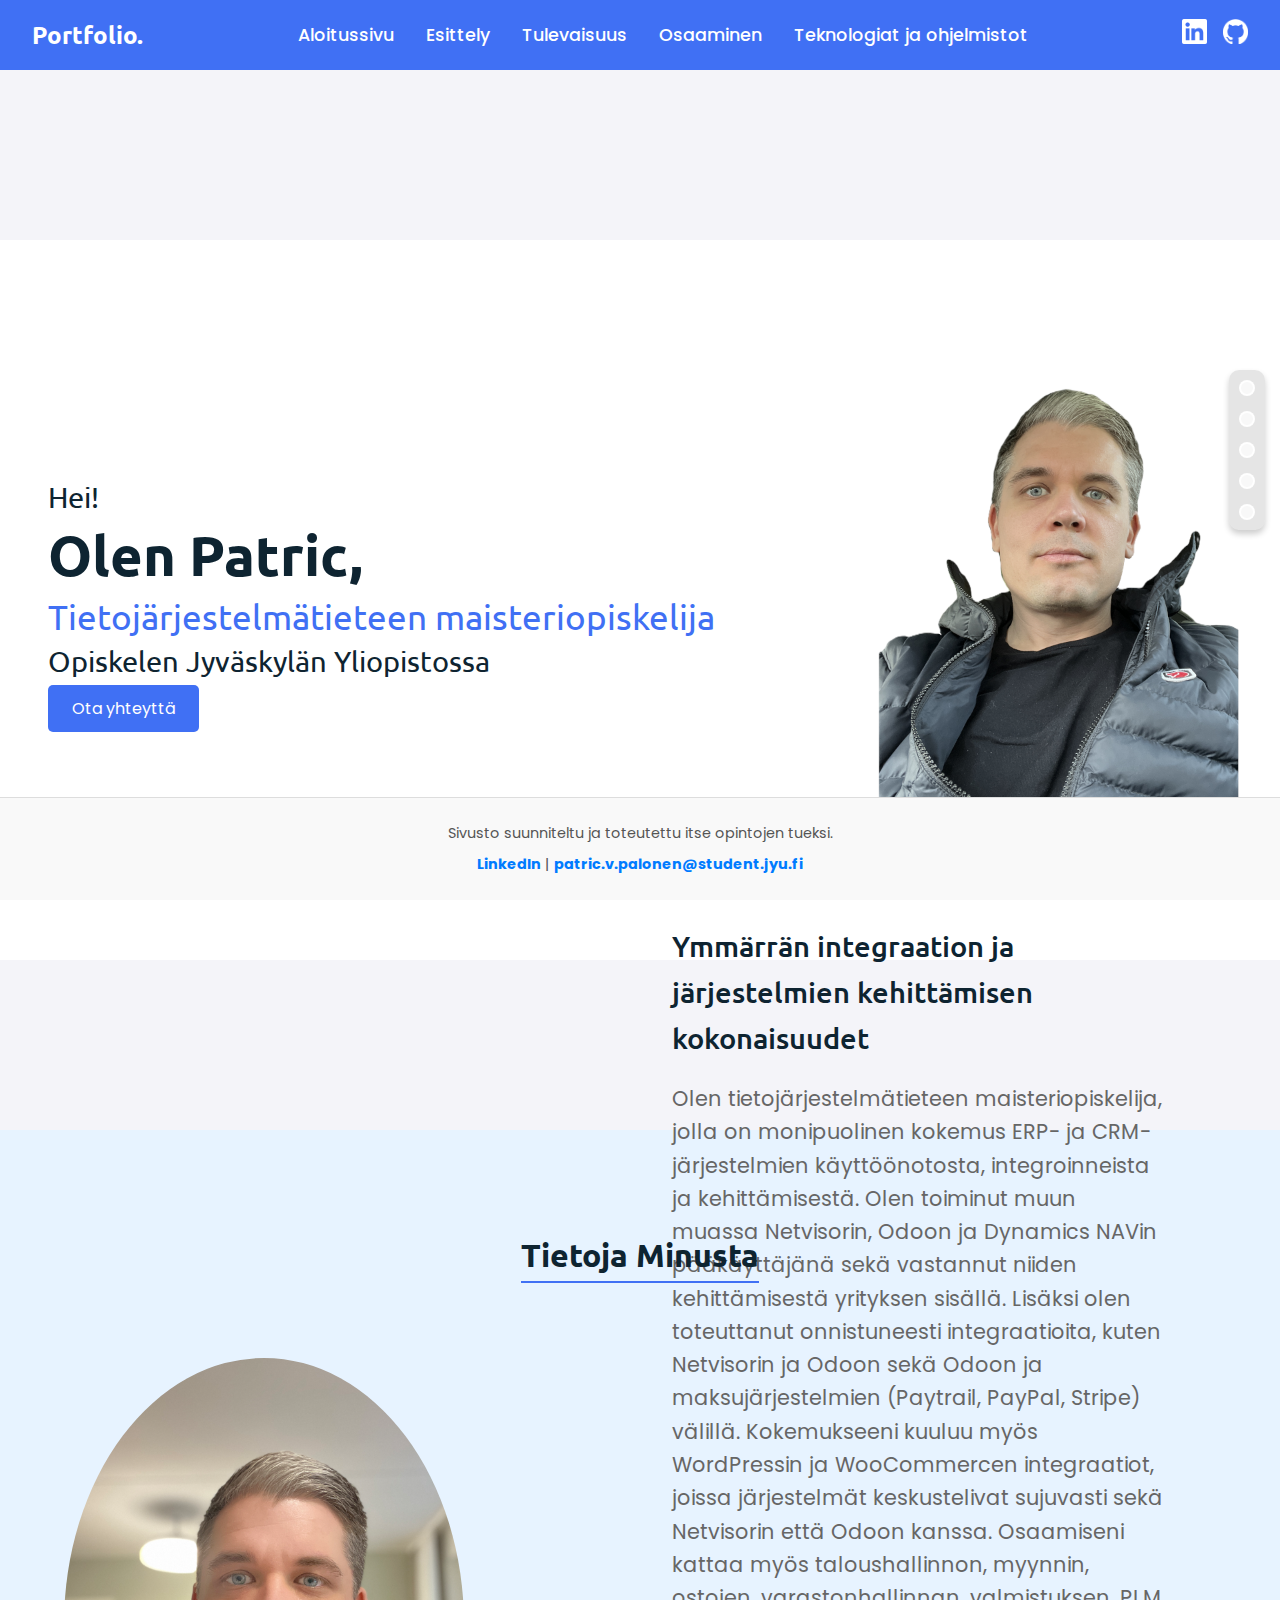
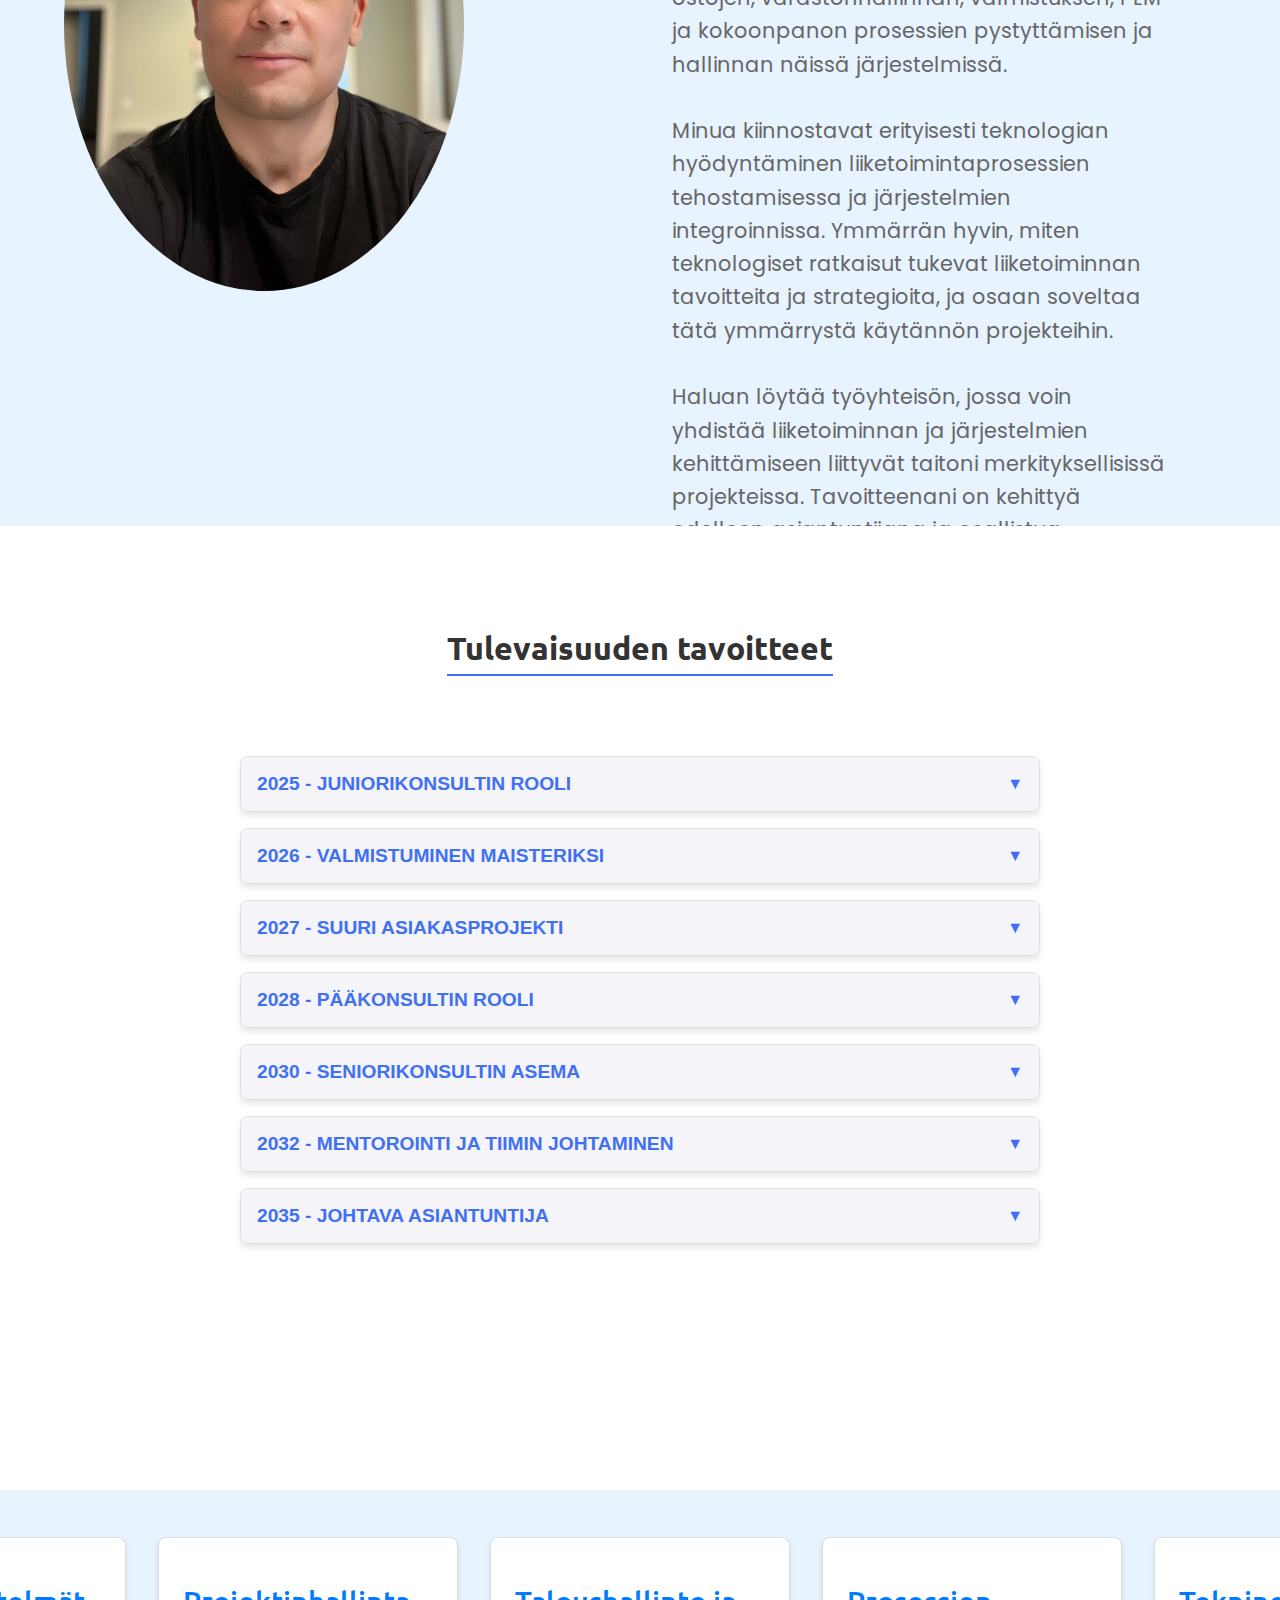
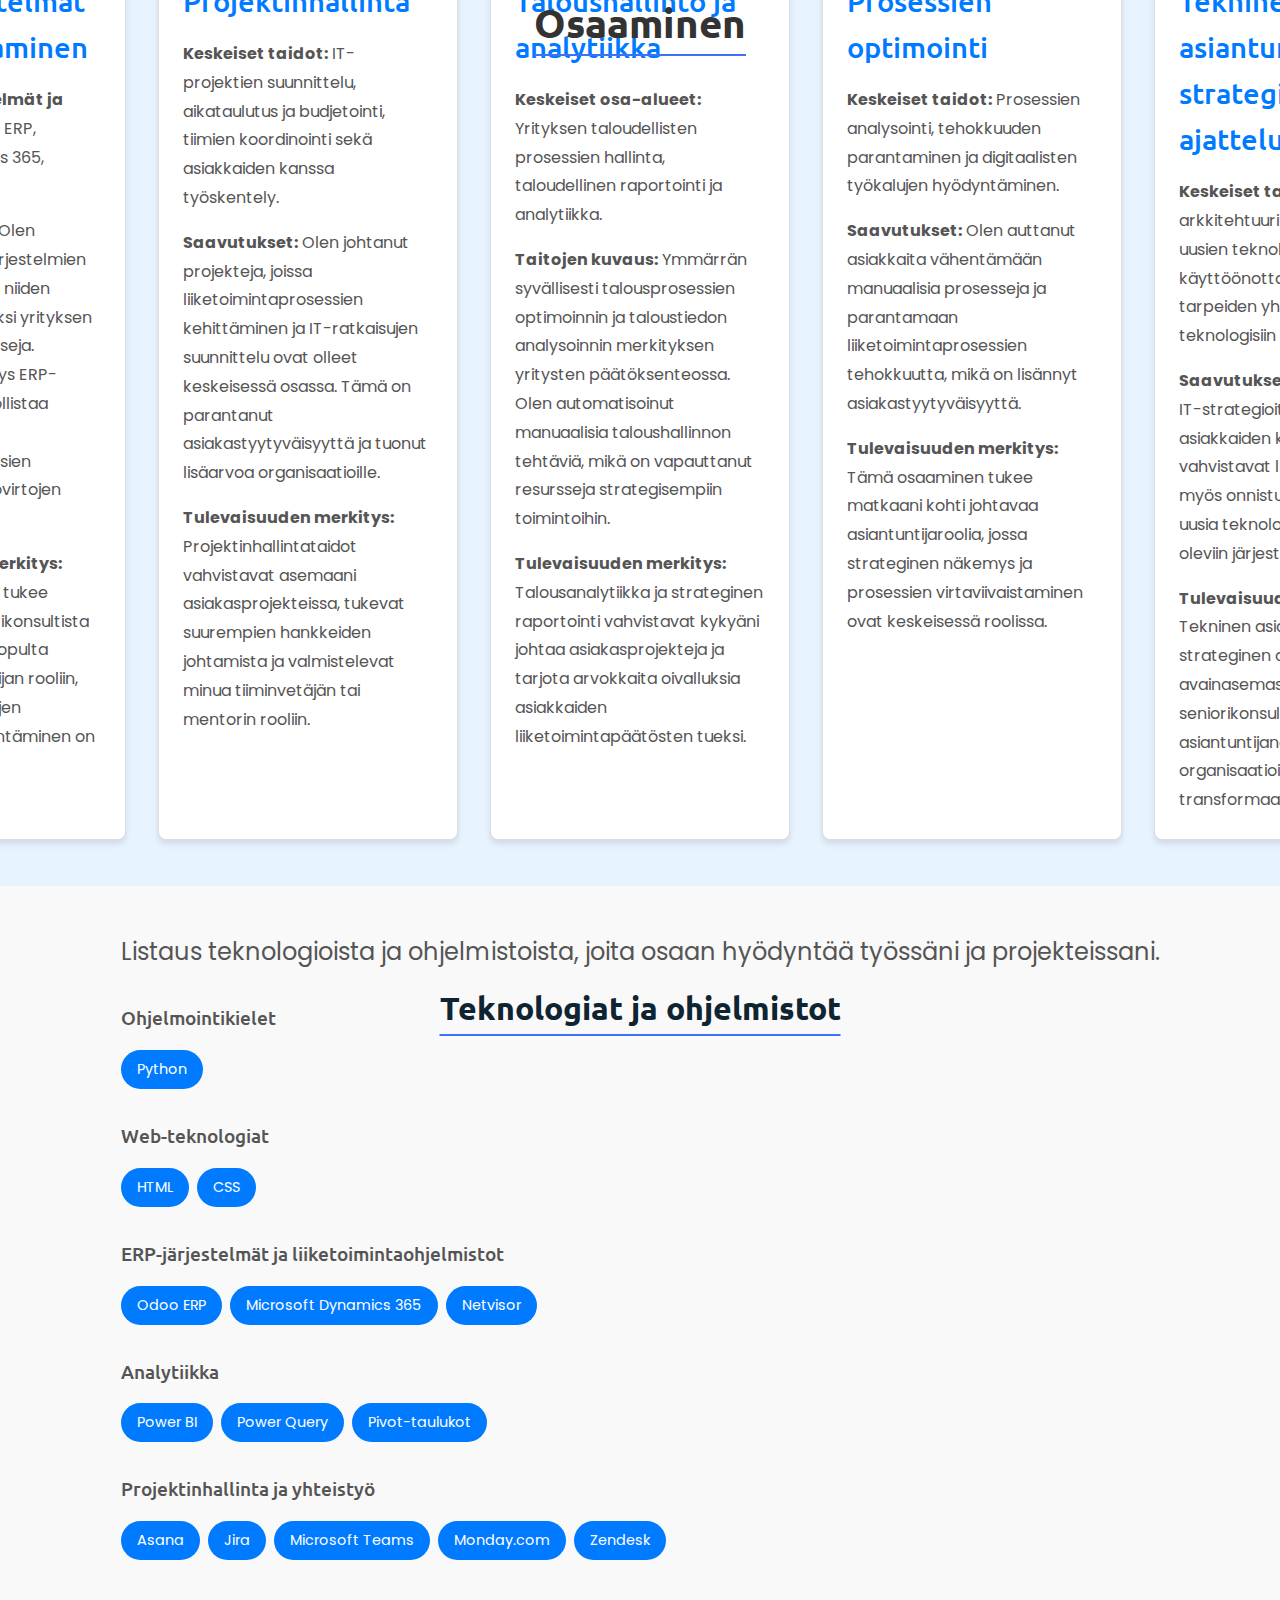
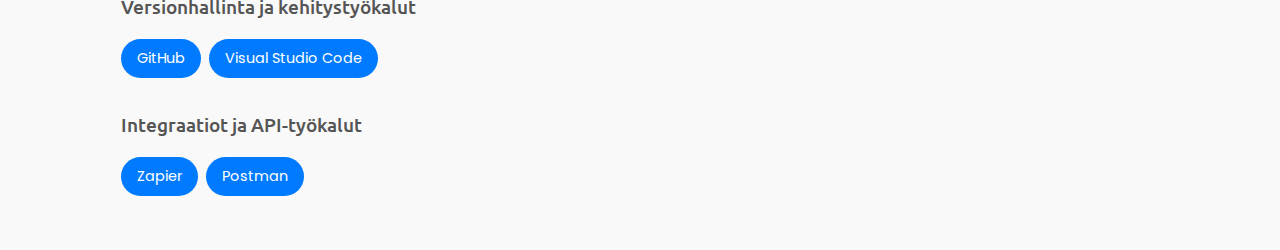
<file: index.html>
<!DOCTYPE html>
<html lang="fi">
<head>
    <meta charset="UTF-8">
    <meta name="viewport" content="width=device-width, initial-scale=1.0">
    <title>Portfolio</title>
    <!-- Linkitetään Font Awesome -ikonikirjasto -->
    <link rel="stylesheet" href="https://use.fontawesome.com/releases/v5.15.4/css/all.css" integrity="sha384-DyZ88mC6Up2uqS4h/KRgHuoeGwBcD4Ng9SiP4dIRy0EXTlnuz47vAwmeGwVChigm" crossorigin="anonymous"/>
    <!-- Linkitetään tyylitiedosto -->
    <link rel="stylesheet" href="css/style.css">
</head>
<body>
     <!-- Navigaatiopalkki -->
     <nav class="navigation-bar">
        <div class="logo">Portfolio.</div>
        <ul>
            <li><a href="#hero">Aloitussivu</a></li>
            <li><a href="#about">Esittely</a></li>
            <li><a href="#future-goals">Tulevaisuus</a></li>
            <li><a href="#competence">Osaaminen</a></li>
            <li><a href="#technologies">Teknologiat ja ohjelmistot</a></li>
        </ul>
        <div class="social-links">
            <a href="https://www.linkedin.com/in/patricpalonen/" target="_blank" rel="noopener">
                <img src="images/linkedin-logo.png" alt="LinkedIn" width="24" height="24">
            </a>
            <a href="https://github.com/patricpalonen" target="_blank" rel="noopener">
                <img src="images/github-logo.png" alt="GitHub" width="24" height="24">
            </a>
        </div>
    </nav>

    <!-- Navigaatiopisteet -->
     <nav class="dots">
        <a href="#hero"></a>
        <a href="#about"></a>
        <a href="#future-goals"></a>
        <a href="#competence"></a>
        <a href="#technologies"></a>
     </nav>

     <main>
    <!-- Hero-osio -->
    <section id="hero" class="hero">
        <div class="container">
            <div class="text">
                <div class="text-one">Hei!</div>
                <div class="text-two">Olen Patric,</div>
                <div class="text-three">Tietojärjestelmätieteen maisteriopiskelija</div>
                <div class="text-four">Opiskelen Jyväskylän Yliopistossa</div>
                <div class="cta">
                    <a href="https://www.linkedin.com/in/patricpalonen/" class="cta-btn" target="_blank">Ota yhteyttä</a>
                    
                </div>
            </div>
        </div>
    </section>

    <!-- Esittely-osio -->
    <section id="about">
        <div class="image-container">
            <img src="images/selfie2.JPG" alt="Kuva minusta" />
        </div>
        <div class="container">
            <h2>Tietoja Minusta</h2>
            <h3>Ymmärrän integraation ja järjestelmien kehittämisen kokonaisuudet</h3>
            <p>Olen tietojärjestelmätieteen maisteriopiskelija, jolla on monipuolinen kokemus ERP- ja CRM-järjestelmien käyttöönotosta, integroinneista ja kehittämisestä. Olen toiminut muun muassa Netvisorin, Odoon ja Dynamics NAVin pääkäyttäjänä sekä vastannut niiden kehittämisestä yrityksen sisällä. Lisäksi olen toteuttanut onnistuneesti integraatioita, kuten Netvisorin ja Odoon sekä Odoon ja maksujärjestelmien (Paytrail, PayPal, Stripe) välillä. Kokemukseeni kuuluu myös WordPressin ja WooCommercen integraatiot, joissa järjestelmät keskustelivat sujuvasti sekä Netvisorin että Odoon kanssa. Osaamiseni kattaa myös taloushallinnon, myynnin, ostojen, varastonhallinnan, valmistuksen, PLM ja kokoonpanon prosessien pystyttämisen ja hallinnan näissä järjestelmissä. <br> <br>
                Minua kiinnostavat erityisesti teknologian hyödyntäminen liiketoimintaprosessien tehostamisessa ja järjestelmien integroinnissa. Ymmärrän hyvin, miten teknologiset ratkaisut tukevat liiketoiminnan tavoitteita ja strategioita, ja osaan soveltaa tätä ymmärrystä käytännön projekteihin. <br> <br>
                Haluan löytää työyhteisön, jossa voin yhdistää liiketoiminnan ja järjestelmien kehittämiseen liittyvät taitoni merkityksellisissä projekteissa. Tavoitteenani on kehittyä edelleen asiantuntijana ja osallistua projektien kautta tehokkaiden ja käytännönläheisten ratkaisujen tuottamiseen. Uskon jatkuvaan oppimiseen ja haluan olla mukana ympäristössä, jossa voin hyödyntää osaamistani ja kasvaa ammatillisesti.
            </p>
        </div>
    </section>

    <!-- Tulevaisuuden tavoitteet-osio -->
    <section id="future-goals">
        <div class="container">
            <h2 class="text-center">Tulevaisuuden tavoitteet</h2>
            <div class="accordion">
                <!-- 2025 -->
                <div class="accordion-item">
                    <button class="accordion-header">
                        <span>2025 - Juniorikonsultin rooli</span>
                    </button>
                    <div class="accordion-content">
                        <p>
                            Aloitan työskentelyn projektien ja järjestelmäintegraation parissa.
                            Opin hallitsemaan konsultoinnin perusteet sekä asiakkaiden liiketoimintaprosessien analysoinnin.
                            Työtehtävät keskittyvät teknisiin ratkaisuihin ja asiakastyytyväisyyden varmistamiseen.
                        </p>
                    </div>
                </div>
                <!-- 2026 -->
                <div class="accordion-item">
                    <button class="accordion-header">
                        <span>2026 - Valmistuminen maisteriksi</span>
                    </button>
                    <div class="accordion-content">
                        <p>
                            Päätän tietojärjestelmätieteen maisteritutkintoni ja sovellan opittua asiantuntijaroolissani.
                            Tutkinnon aikana hankin syvällistä tietoa digitaalisista transformaatioista ja IT-arkkitehtuurista.
                            Valmistumiseni vahvistaa mahdollisuuksiani edetä vaativampiin rooleihin.
                        </p>
                    </div>
                </div>
                <!-- 2027 -->
                <div class="accordion-item">
                    <button class="accordion-header">
                        <span>2027 - Suuri asiakasprojekti</span>
                    </button>
                    <div class="accordion-content">
                        <p>
                            Johdan ensimmäistä suurta asiakasprojektia, jossa suunnittelen ja toteutan asiakkaan liiketoimintaprosesseja tukevia IT-ratkaisuja.
                            Vastaan projektin aikataulutuksesta, budjetista ja teknisestä toteutuksesta.
                            Tämä projekti toimii tärkeänä virstanpylväänä urallani.
                        </p>
                    </div>
                </div>
                <!-- 2028 -->
                <div class="accordion-item">
                    <button class="accordion-header">
                        <span>2028 - Pääkonsultin rooli</span>
                    </button>
                    <div class="accordion-content">
                        <p>
                            Vastuuni kasvavat, ja yhdistän teknisen osaamisen ja asiakaslähtöisyyden.
                            Työskentelen tiiviisti asiakkaiden kanssa strategisten tavoitteiden saavuttamiseksi.
                            Roolini painottuu yhä enemmän ratkaisujen suunnitteluun ja tiimien ohjaamiseen.
                        </p>
                    </div>
                </div>
                <!-- 2030 -->
                <div class="accordion-item">
                    <button class="accordion-header">
                        <span>2030 - Seniorikonsultin asema</span>
                    </button>
                    <div class="accordion-content">
                        <p>
                            Strategisten IT-hankkeiden johtaminen ja asiakkaiden liiketoimintamallien digitalisointi ovat keskeisiä vastuualueitani.
                            Kehitän syvällistä osaamistani uusien teknologioiden hyödyntämisestä.
                            Seniorikonsultin rooli mahdollistaa vaikutusvaltaisemman aseman projekteissa.
                        </p>
                    </div>
                </div>
                <!-- 2032 -->
                <div class="accordion-item">
                    <button class="accordion-header">
                        <span>2032 - Mentorointi ja tiimin johtaminen</span>
                    </button>
                    <div class="accordion-content">
                        <p>
                            Ryhdyn mentoriksi ja tuen nuorempia konsultteja, samalla kehittäen projektinhallinta- ja johtamistaitojani.
                            Vastaan tiimin koordinoinnista ja strategisesta suunnittelusta, mikä vie urani kohti johtotehtäviä.
                            Työskentelen myös uusien innovaatioiden parissa.
                        </p>
                    </div>
                </div>
                <!-- 2035 -->
                <div class="accordion-item">
                    <button class="accordion-header">
                        <span>2035 - Johtava asiantuntija</span>
                    </button>
                    <div class="accordion-content">
                        <p>
                            Visio ja kokemus vaikuttavat organisaatioiden strategisiin päätöksiin ja teknologian hyödyntämiseen.
                            Toimin neuvonantajana ylimmälle johdolle ja ohjaan merkittäviä digitalisaatiostrategioita.
                            Roolissani yhdistyvät tekninen asiantuntemus ja liiketoiminnallinen näkemys.
                        </p>
                    </div>
                </div>
            </div>
        </div>
    </section>
    
    <!-- Osaaminen-osio -->
<section id="competence" class="competence">
    <div class="container">
        <h2 class="text-center">Osaaminen</h2>
        <div class="grid-container">
            <!-- Kortti 1 -->
            <div class="card">
                <div class="card-icon"><i class="fas fa-database"></i></div>
                <h3>Tietojärjestelmät ja ERP-osaaminen</h3>
                <p><strong>Keskeiset järjestelmät ja sovellukset:</strong> Odoo ERP, Microsoft Dynamics 365, Netvisor.</p>
                <p><strong>Taitojen kuvaus:</strong> Olen erikoistunut ERP-järjestelmien käyttöönottoihin ja niiden integraatioihin osaksi yrityksen liiketoimintaprosesseja. Syvällinen ymmärrys ERP-ratkaisuista mahdollistaa yritysten liiketoimintaprosessien optimoinnin ja tietovirtojen selkeyttämisen.</p>
                <p><strong>Tulevaisuuden merkitys:</strong> Tämä osaamisalue tukee etenemistäni juniorikonsultista seniorikonsultin ja lopulta johtavan asiantuntijan rooliin, joissa ERP-ratkaisujen strateginen hyödyntäminen on keskeistä.</p>
            </div>
            <!-- Kortti 2 -->
            <div class="card">
                <div class="card-icon"><i class="fas fa-tasks"></i></div>
                <h3>Projektinhallinta</h3>
                <p><strong>Keskeiset taidot:</strong> IT-projektien suunnittelu, aikataulutus ja budjetointi, tiimien koordinointi sekä asiakkaiden kanssa työskentely.</p>
                <p><strong>Saavutukset:</strong> Olen johtanut projekteja, joissa liiketoimintaprosessien kehittäminen ja IT-ratkaisujen suunnittelu ovat olleet keskeisessä osassa. Tämä on parantanut asiakastyytyväisyyttä ja tuonut lisäarvoa organisaatioille.</p>
                <p><strong>Tulevaisuuden merkitys:</strong> Projektinhallintataidot vahvistavat asemaani asiakasprojekteissa, tukevat suurempien hankkeiden johtamista ja valmistelevat minua tiiminvetäjän tai mentorin rooliin.</p>
            </div>
            <!-- Kortti 3 -->
            <div class="card">
                <div class="card-icon"><i class="fas fa-chart-line"></i></div>
                <h3>Taloushallinto ja analytiikka</h3>
                <p><strong>Keskeiset osa-alueet:</strong> Yrityksen taloudellisten prosessien hallinta, taloudellinen raportointi ja analytiikka.</p>
                <p><strong>Taitojen kuvaus:</strong> Ymmärrän syvällisesti talousprosessien optimoinnin ja taloustiedon analysoinnin merkityksen yritysten päätöksenteossa. Olen automatisoinut manuaalisia taloushallinnon tehtäviä, mikä on vapauttanut resursseja strategisempiin toimintoihin.</p>
                <p><strong>Tulevaisuuden merkitys:</strong> Talousanalytiikka ja strateginen raportointi vahvistavat kykyäni johtaa asiakasprojekteja ja tarjota arvokkaita oivalluksia asiakkaiden liiketoimintapäätösten tueksi.</p>
            </div>
            <!-- Kortti 4 -->
            <div class="card">
                <div class="card-icon"><i class="fas fa-cogs"></i></div>
                <h3>Prosessien optimointi</h3>
                <p><strong>Keskeiset taidot:</strong> Prosessien analysointi, tehokkuuden parantaminen ja digitaalisten työkalujen hyödyntäminen.</p>
                <p><strong>Saavutukset:</strong> Olen auttanut asiakkaita vähentämään manuaalisia prosesseja ja parantamaan liiketoimintaprosessien tehokkuutta, mikä on lisännyt asiakastyytyväisyyttä.</p>
                <p><strong>Tulevaisuuden merkitys:</strong> Tämä osaaminen tukee matkaani kohti johtavaa asiantuntijaroolia, jossa strateginen näkemys ja prosessien virtaviivaistaminen ovat keskeisessä roolissa.</p>
            </div>
            <!-- Kortti 5 -->
            <div class="card">
                <div class="card-icon"><i class="fas fa-lightbulb"></i></div>
                <h3>Tekninen asiantuntemus ja strateginen ajattelu</h3>
                <p><strong>Keskeiset taidot:</strong> IT-arkkitehtuurin suunnittelu, uusien teknologioiden käyttöönotto ja liiketoiminnan tarpeiden yhdistäminen teknologisiin ratkaisuihin.</p>
                <p><strong>Saavutukset:</strong> Olen suunnitellut IT-strategioita, jotka tukevat asiakkaiden kasvutavoitteita ja vahvistavat liiketoimintaa. Olen myös onnistuneesti integroinut uusia teknologioita olemassa oleviin järjestelmiin.</p>
                <p><strong>Tulevaisuuden merkitys:</strong> Tekninen asiantuntemukseni ja strateginen ajatteluni ovat avainasemassa roolissani seniorikonsulttina ja johtavana asiantuntijana, kun tuen organisaatioiden digitaalisia transformaatioita.</p>
            </div>
        </div>
    </div>
</section>

    <!-- Teknologiat ja ohjelmistot -osio -->
    <section id="technologies" class="technologies">
        <div class="container">
            <h2>Teknologiat ja ohjelmistot</h2>
            <p>Listaus teknologioista ja ohjelmistoista, joita osaan hyödyntää työssäni ja projekteissani.</p>
            <div class="tags">
                <!-- Ohjelmointikielet -->
                <div class="tag-category">
                    <h3>Ohjelmointikielet</h3>
                    <div class="tag-list">
                        <span class="tag">Python</span>
                    </div>
                </div>
                <!-- Web-teknologiat -->
                <div class="tag-category">
                    <h3>Web-teknologiat</h3>
                    <div class="tag-list">
                        <span class="tag">HTML</span>
                        <span class="tag">CSS</span>
                    </div>
                </div>
                <!-- ERP-järjestelmät ja liiketoimintaohjelmistot -->
                <div class="tag-category">
                    <h3>ERP-järjestelmät ja liiketoimintaohjelmistot</h3>
                    <div class="tag-list">
                        <span class="tag">Odoo ERP</span>
                        <span class="tag">Microsoft Dynamics 365</span>
                        <span class="tag">Netvisor</span>
                    </div>
                </div>
                <!-- Analytiikka -->
                <div class="tag-category">
                    <h3>Analytiikka</h3>
                    <div class="tag-list">
                        <span class="tag">Power BI</span>
                        <span class="tag">Power Query</span>
                        <span class="tag">Pivot-taulukot</span>
                    </div>
                </div>
                <!-- Projektinhallinta ja yhteistyö -->
                <div class="tag-category">
                    <h3>Projektinhallinta ja yhteistyö</h3>
                    <div class="tag-list">
                        <span class="tag">Asana</span>
                        <span class="tag">Jira</span>
                        <span class="tag">Microsoft Teams</span>
                        <span class="tag">Monday.com</span>
                        <span class="tag">Zendesk</span>
                    </div>
                </div>
                <!-- Versionhallinta ja kehitystyökalut -->
                <div class="tag-category">
                    <h3>Versionhallinta ja kehitystyökalut</h3>
                    <div class="tag-list">
                        <span class="tag">GitHub</span>
                        <span class="tag">Visual Studio Code</span>
                    </div>
                </div>
                <!-- Integraatiot ja API-työkalut -->
                <div class="tag-category">
                    <h3>Integraatiot ja API-työkalut</h3>
                    <div class="tag-list">
                        <span class="tag">Zapier</span>
                        <span class="tag">Postman</span>
                    </div>
                </div>
            </div>
        </div>
    </section>
</main>
    
   <!-- Footer --> 
    <footer class="footer">
        <div class="container">
            <p>Sivusto suunniteltu ja toteutettu itse opintojen tueksi.</p>
            <p>
                <a href="https://www.linkedin.com/in/patricpalonen/" target="_blank">LinkedIn</a> | 
                <span id="email-link"></span>
            </p>
        </div>
    </footer>

    <!-- Lisää tämä ennen sulkevaa </body>-tägiä -->
    <script>
        // Sähköpostiosoitteen osien määrittely
        const emailUser = 'patric.v.palonen';
        const emailDomain = 'student.jyu.fi';

        // HTML-lisäys sähköpostiosoitteelle
        const emailElement = document.getElementById('email-link');
        emailElement.innerHTML = `<a href="mailto:${emailUser}@${emailDomain}">${emailUser}@${emailDomain}</a>`;
    </script>

    <script src="js/script.js"></script>

</body>
</html>
</file>
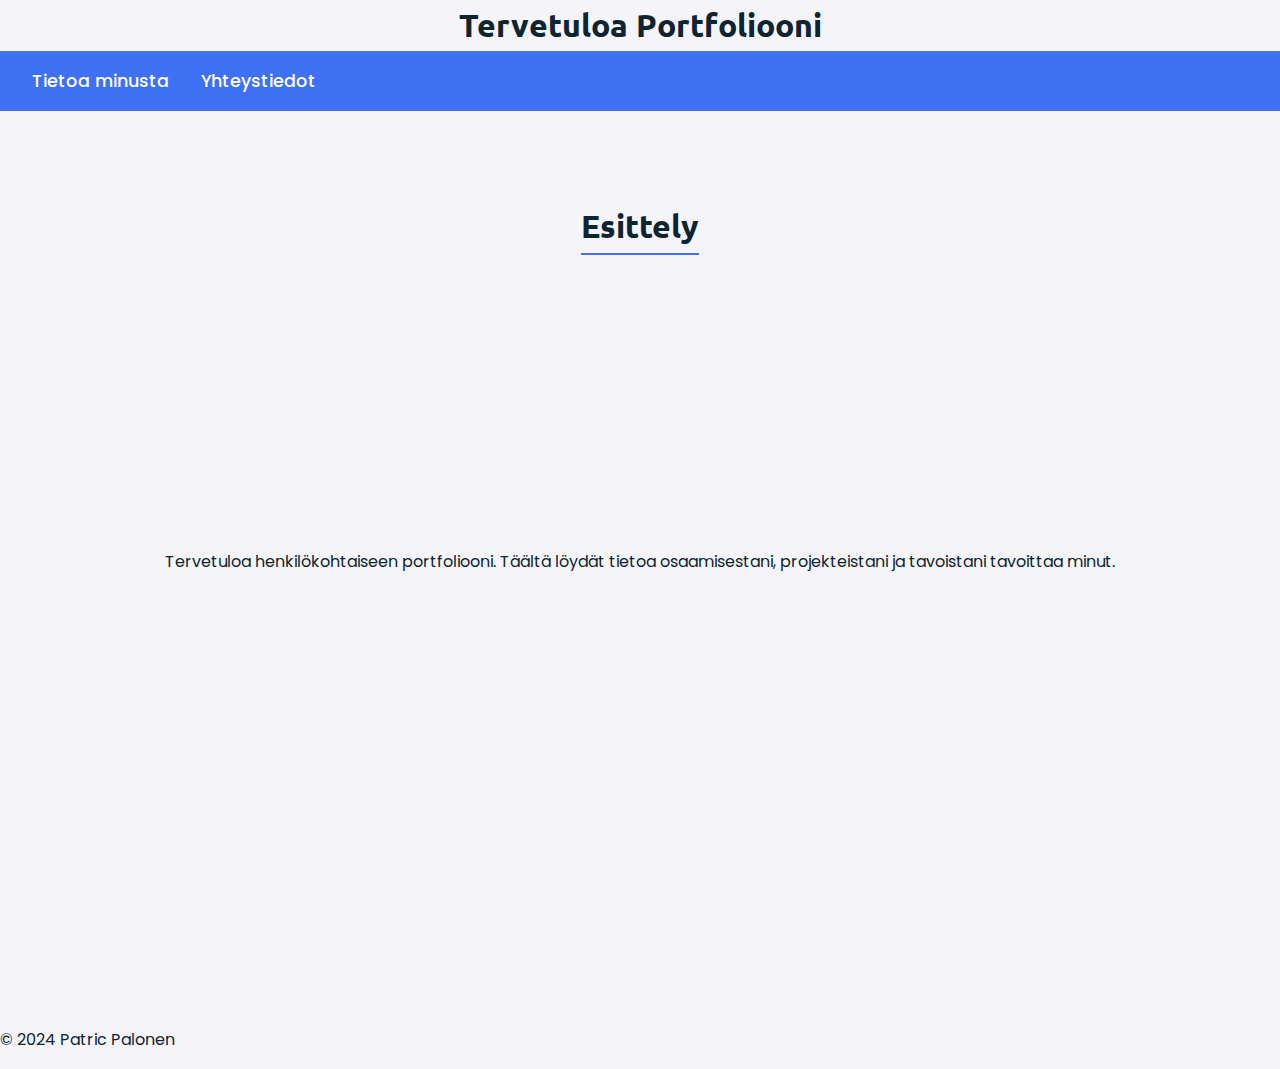
<file: fi/index.html>
<!DOCTYPE html>
<html lang="fi">
<head>
    <meta charset="UTF-8">
    <meta name="viewport" content="width=device-width, initial-scale=1.0">
    <title>Portfolio - Etusivu</title>
    <link rel="stylesheet" href="../css/style.css">
</head>
<body>
    <header>
        <h1>Tervetuloa Portfoliooni</h1>
        <nav>
            <ul>
                <li><a href="./about.html">Tietoa minusta</a></li>
                <li><a href="./contact.html">Yhteystiedot</a></li>
            </ul>
        </nav>
    </header>
    <main>
        <section>
            <h2>Esittely</h2>
            <p>Tervetuloa henkilökohtaiseen portfoliooni. Täältä löydät tietoa osaamisestani, projekteistani ja tavoistani tavoittaa minut.</p>
        </section>
    </main>
    <footer>
        <p>&copy; 2024 Patric Palonen</p>
    </footer>
</body>
</html>
</file>
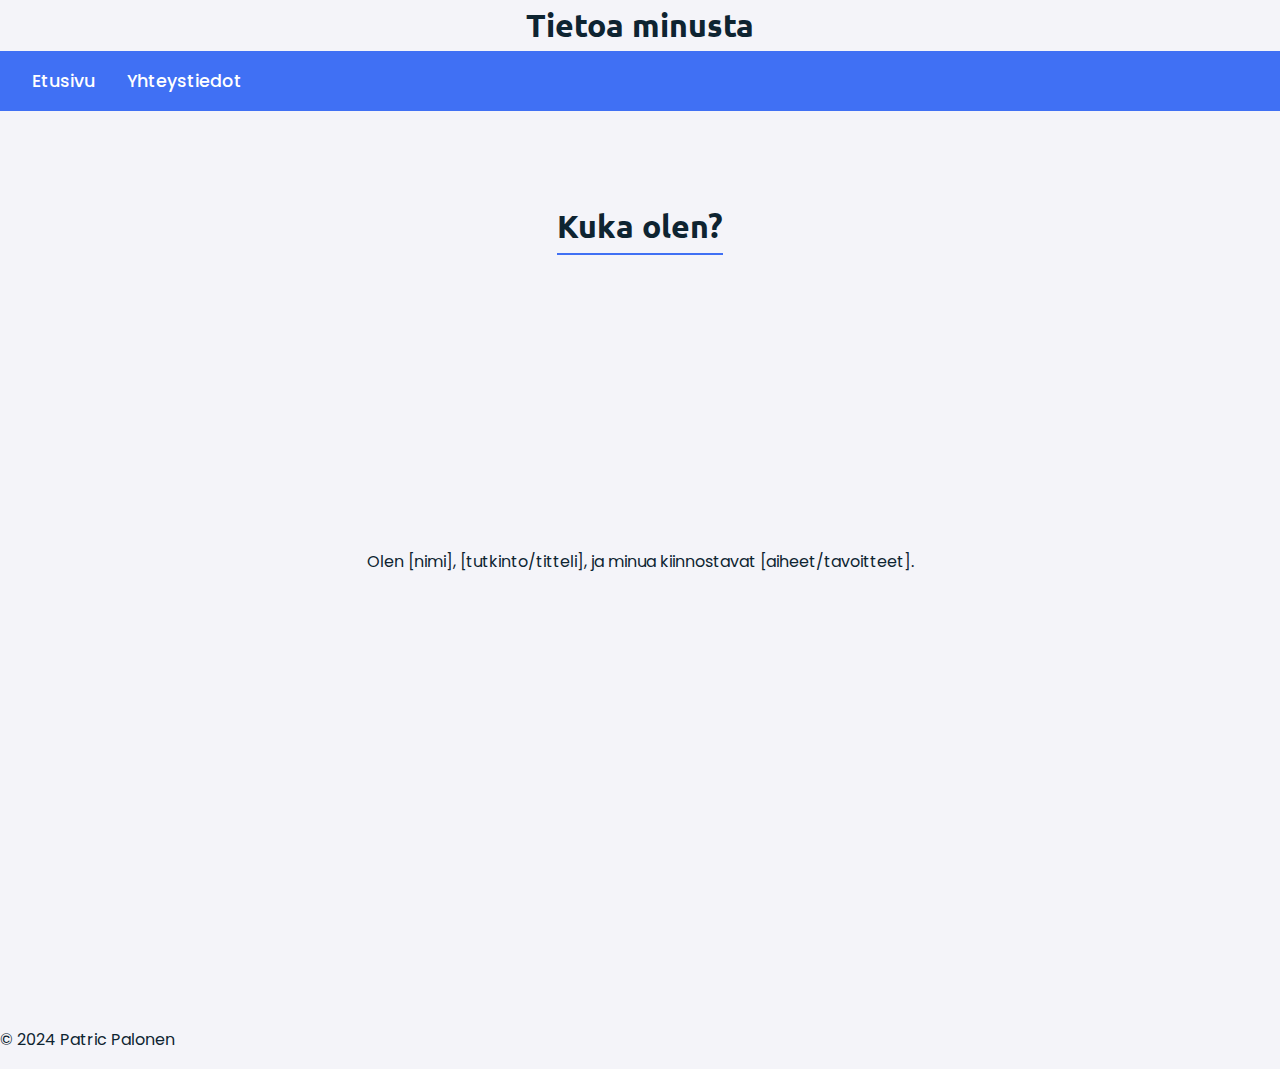
<file: fi/about.html>
<!DOCTYPE html>
<html lang="fi">
<head>
    <meta charset="UTF-8">
    <meta name="viewport" content="width=device-width, initial-scale=1.0">
    <title>Tietoa minusta</title>
    <link rel="stylesheet" href="../css/style.css">
</head>
<body>
    <header>
        <h1>Tietoa minusta</h1>
        <nav>
            <ul>
                <li><a href="./index.html">Etusivu</a></li>
                <li><a href="./contact.html">Yhteystiedot</a></li>
            </ul>
        </nav>
    </header>
    <main>
        <section>
            <h2>Kuka olen?</h2>
            <p>Olen [nimi], [tutkinto/titteli], ja minua kiinnostavat [aiheet/tavoitteet].</p>
        </section>
    </main>
    <footer>
        <p>&copy; 2024 Patric Palonen</p>
    </footer>
</body>
</html>
</file>
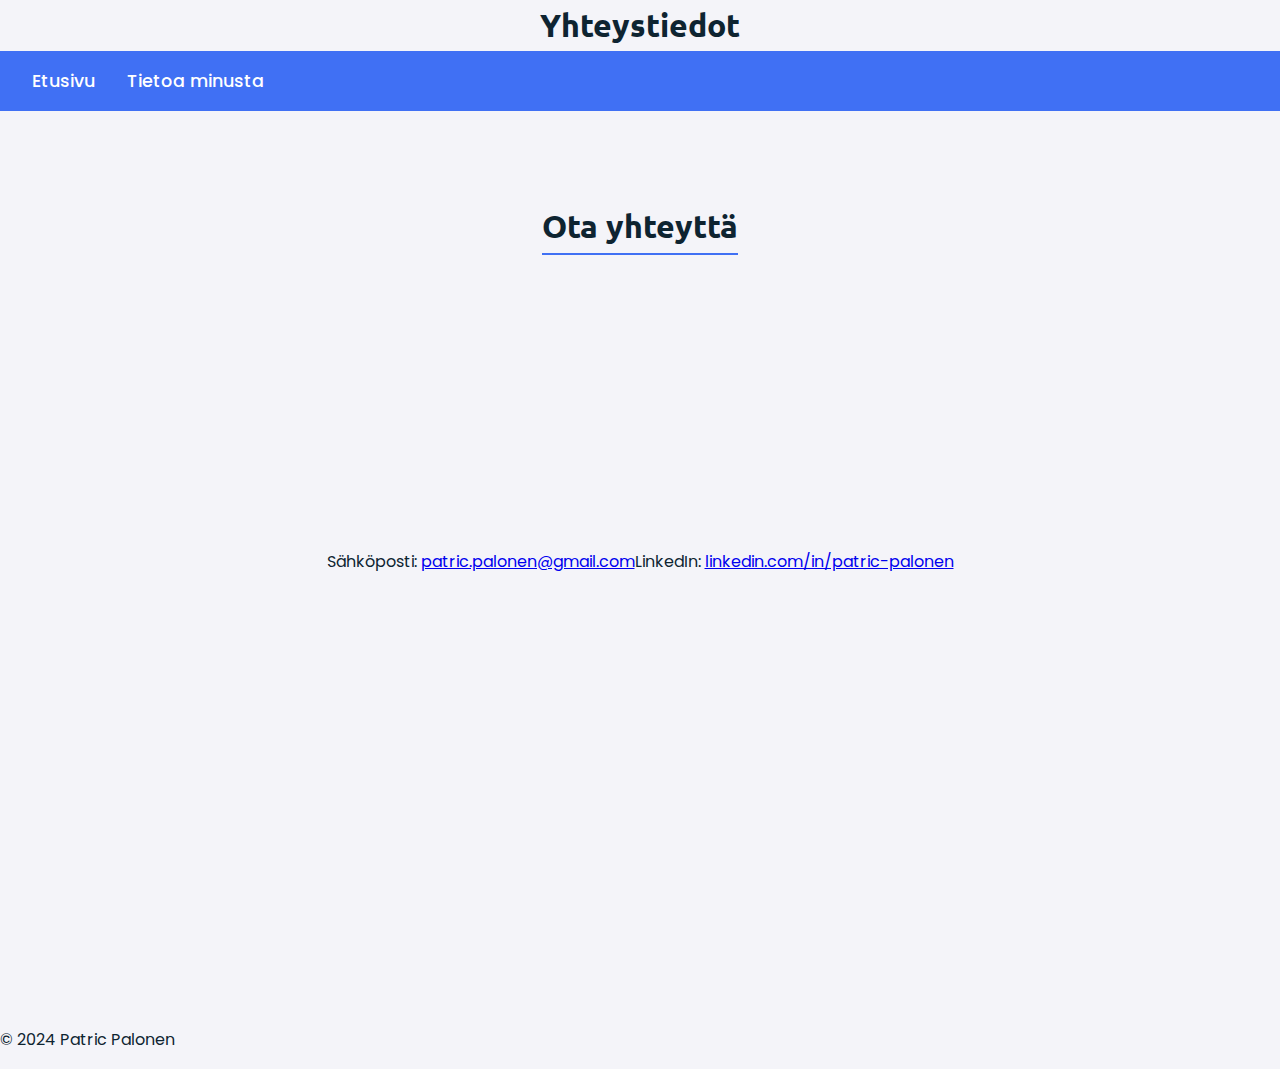
<file: fi/contact.html>
<!DOCTYPE html>
<html lang="fi">
<head>
    <meta charset="UTF-8">
    <meta name="viewport" content="width=device-width, initial-scale=1.0">
    <title>Yhteystiedot</title>
    <link rel="stylesheet" href="../css/style.css">
</head>
<body>
    <header>
        <h1>Yhteystiedot</h1>
        <nav>
            <ul>
                <li><a href="./index.html">Etusivu</a></li>
                <li><a href="./about.html">Tietoa minusta</a></li>
            </ul>
        </nav>
    </header>
    <main>
        <section>
            <h2>Ota yhteyttä</h2>
            <p>Sähköposti: <a href="mailto:patric.palonen@gmail.com">patric.palonen@gmail.com</a></p>
            <p>LinkedIn: <a href="https://linkedin.com/in/patric-palonen">linkedin.com/in/patric-palonen</a></p>
        </section>
    </main>
    <footer>
        <p>&copy; 2024 Patric Palonen</p>
    </footer>
</body>
</html>
</file>
<file: css/style.css>
/* ------------------------------
   FONTIT JA MUUTTUJAT
------------------------------ */
/* Fonttien tuonti */
@import url('https://fonts.googleapis.com/css2?family=Poppins:wght@400;500;600;700&family=Ubuntu:wght@400;500;700&display=swap');

/* Värit määritelty muuttujina */
:root {
    --primary-color: #4070f4; /* Sininen tausta */
    --secondary-color: #ffffff; /* Valkoinen teksti */
    --text-color: #0E2431; /* Tumma teksti */
    --background-color: #f4f4f9; /* Kevyt taustaväri */
    --section-background: #e7f3ff; /* Kevyt sininen */
    --hover-color: #365899; /* Hover-efekti */
    --accordion-color: #d9dadc; 
}

/* ------------------------------
   YLEISET TYYLIT
------------------------------ */
/* Tämä osio sisältää yleisiä tyylimäärittelyjä, jotka vaikuttavat koko verkkosivustoon. */

body { 
    margin: 0; /* Poistaa oletusmarginaalit kehyksestä, jolloin sivun sisältö alkaa aivan reunasta. */
    padding: 0; /* Poistaa oletustäytöt kehyksestä, jotta mikään sisältö ei siirry sisäänpäin. */
    font-family: 'Poppins', sans-serif; /* Asettaa fontiksi 'Poppins' ja varavaihtoehdoksi sans-serif, jos 'Poppins' ei ole käytettävissä. */
    background-color: var(--background-color); /* Asettaa sivun taustaväriksi muuttujan '--background-color', joka on määritelty ylemmäksi (vaalea väri). */
    color: var(--text-color); /* Asettaa tekstin väriksi muuttujan '--text-color', joka on tumma väri. */
    line-height: 1.6; /* Määrittää riviväliksi 1.6, mikä tekee tekstistä helpommin luettavaa. */
}

section {
    position: relative; /* Mahdollistaa lapsielementtien (esim. h2) absoluuttisen sijoittamisen osion sisällä */
    height: 100vh; /* Asettaa osion korkeudeksi aina koko näytön korkeuden */
    display: flex; /* Järjestää sisällön */
    align-items: center; /* Keskittää sisällön pystysuunnassa */
    justify-content: center; /* Keskittää sisällön vaakasuunnassa */
}

/* Globaalit otsikkotyylit */
/* Määrittää yhteiset tyylit kaikille otsikkotasoille (h1 - h6). */

h1, h2, h3, h4, h5, h6 { 
    margin: 0; /* Poistaa oletusmarginaalit otsikoilta, jolloin niitä hallitaan vain CSS:n kautta. */
    font-family: 'Ubuntu', sans-serif; /* Asettaa fontiksi 'Ubuntu' ja varavaihtoehdoksi sans-serif, jos 'Ubuntu' ei ole käytettävissä. */
    text-align: center; /* Keskittää kaikki otsikot vaakasuunnassa sivulle. */
}

h2 {
    font-size: 2rem; /* Asettaa otsikkotason h2 fonttikooksi 2rem (suhteellinen mitta, joka mukautuu sivun perusfonttikokoon). */
    font-weight: bold; /* Tekee h2-otsikoista lihavoidut (paksu fontti). */
    margin-bottom: 1rem; /* Lisää tilaa h2-otsikon ja sen alapuolisen sisällön väliin. */
    border-bottom: 2px solid var(--primary-color); /* Lisää h2-otsikon alle viivan, jonka väri tulee '--primary-color'-muuttujasta. */
}

h3 {
    font-size: 1.8rem; /* Asettaa h3-otsikon fonttikooksi 1.8rem. */
    font-weight: 500; /* Tekee h3-otsikoista keskipaksuja (vähemmän lihavoitu kuin h2). */
    color: var(--text-color); /* Asettaa h3-otsikoiden värin muuttujan '--text-color' mukaiseksi. */
    margin-bottom: 1rem; /* Lisää tilaa h3-otsikon ja sen alapuolisen sisällön väliin. */
    text-align: left;
}

/* ------------------------------
   OSIOIDEN OTSIKOIDEN KESKITYS
------------------------------ */
section h2 {
    position: absolute; /* Asetetaan absoluuttiseen sijaintiin osion sisällä */
    top: 10%; /* Sijoitetaan hieman alas yläreunasta */
    left: 50%; /* Keskitetään vaakasuunnassa */
    transform: translateX(-50%); /* Korjataan keskipisteen sijainti */
    text-align: center; /* Keskittää tekstin otsikon sisällä */
    z-index: 10; /* Nostetaan otsikko muiden elementtien päälle */
    margin: 0; /* Poistaa marginaalit */
}

/* ------------------------------
   NAVIGAATIOPALKKI
------------------------------ */
nav {
    display: flex;
    justify-content: space-between;
    align-items: center;
    padding: 1rem 2rem;
    background-color: var(--primary-color);
    position: sticky;
    top: 0;
    z-index: 1000;
}

nav .logo {
    font-family: 'Ubuntu', sans-serif;
    font-size: 1.5rem;
    font-weight: bold;
    color: var(--secondary-color);
    transition: color 0.3s ease;
}
nav ul {
    display: flex;
    gap: 2rem;
    list-style: none;
    margin: 0;
    padding: 0;
}

nav ul li a {
    text-decoration: none;
    font-weight: 500;
    color: var(--secondary-color);
    font-size: 1.1rem;
}

/* Social links */
nav .social-links {
    display: flex;
    gap: 1rem; /* Väli logojen välillä */
  }
  
  nav .social-links img {
    width: 25px; /* Logon koko */
    height: 25px;
    transition: transform 0.3s ease;
  }
  
  nav .social-links img:hover {
    transform: scale(1.1); /* Suurentaa logoa hoverin aikana */
  }

/* ------------------------------
   DOTS-NAVIGAATIO
------------------------------ */
/* Navigointipisteiden tyylit */
nav.dots {
    position: fixed; /* Kiinnitetään oikeaan reunaan */
    right: 15px; /* Etäisyys oikeasta reunasta */
    top: 50%; /* Keskitetään pystysuunnassa */
    transform: translateY(-50%); /* Korjataan keskipisteeseen */
    display: flex; /* Järjestetään pisteet pystysuunnassa */
    flex-direction: column; /* Pisteet ovat pystysarakkeessa */
    gap: 15px; /* Väli pisteiden välillä */
    background-color: rgba(0, 0, 0, 0.1); /* Läpikuultava tausta */
    padding: 10px; /* Sisennys taustan sisälle */
    border-radius: 10px; /* Pyöristetyt kulmat */
    box-shadow: 0 4px 6px rgba(0, 0, 0, 0.2); /* Kevyt varjo */
}

nav.dots a {
    width: 12px; /* Pisteen leveys */
    height: 12px; /* Pisteen korkeus */
    background-color: rgba(255, 255, 255, 0.7); /* Läpikuultava valkoinen */
    border: 2px solid rgba(255, 255, 255, 0.9); /* Kevyt reunus */
    border-radius: 50%; /* Pyöreät pisteet */
    display: block; /* Piste näkyy lohkona */
    transition: all 0.3s ease; /* Sulava muutos hover-tilaan */
}

nav.dots a:hover {
    background-color: var(--primary-color); /* Vaihda väri hover-tilassa */
    transform: scale(1.3); /* Suurenna hover-tilassa */
}

nav.dots a.active {
    background-color: var(--primary-color); /* Korosta aktiivista pistettä */
    box-shadow: 0 0 10px var(--secondary-color); /* Hehkuva efekti */
}

/* ------------------------------
   HERO-OSIO
------------------------------ */
.hero {
    display: flex;
    align-items: center;
    justify-content: space-between;
    padding: 5rem 2rem;
    background: url("../images/background_with_selfie.png") no-repeat center right;
    background-size: contain;
    height: 100vh;
}

.hero .text {
    max-width: 700px; /* Tekstin leveys */
    margin: 0 auto;
    text-align: left;
    background-color: rgba(255, 255, 255, 0.8); /* Hieman läpinäkyvä tausta tekstille */
    padding: 1rem; /* Tekstin sisämarginaalit */
    border-radius: 10px; /* Pyöristetyt reunat tekstilaatikkoon */
  }

  .hero img {
    max-width: 400px; /* Varmistaa, että kuva ei kasva liian suureksi */
    height: auto; /* Pitää kuvasuhteen oikeana */
    margin-left: 2rem; /* Lisää tilaa tekstin ja kuvan väliin */
  }

  .hero .text-one {
    font-size: 1.8rem; /* Hiukan pienennetty Hello-teksti */
    line-height: 1.3; /* Riviväli säädetty */
    font-family: 'Ubuntu', sans-serif;
    margin-bottom: 0.1rem;
}

.hero .text-two {
    font-size: 3.5rem;
    line-height: 1.3; /* Tasapainoinen riviväli */
    font-family: 'Ubuntu', sans-serif;
    font-weight: 700;
    margin-bottom: 0.2rem;
}

.hero .text-three {
    font-size: 2.2rem;
    line-height: 1.3; /* Sama riviväli molemmille */
    font-family: 'Ubuntu', sans-serif;
    color: var(--primary-color);
    margin-bottom: 0.2rem;
}

.hero .text-four {
    font-size: 1.8rem;
    line-height: 1.3; /* Sama riviväli molemmille */
    font-family: 'Ubuntu', sans-serif;
    color: var(--text-color);
    margin-bottom: 1rem;
}

.hero .cta a {
    text-decoration: none;
    background-color: var(--primary-color);
    color: var(--secondary-color);
    padding: 0.75rem 1.5rem;
    border-radius: 5px;
    font-size: 1rem;
    transition: background-color 0.3s ease;
}

.hero .cta a:hover {
    background-color: var(--hover-color);
}

/* ------------------------------
   ESITTELY-OSIO
------------------------------ */
#about {
    display: flex; /* Asettaa osion sisällön joustavaksi (flexbox), mikä mahdollistaa elementtien helpon asettelun riville tai sarakkeeseen. */
    align-items: center; /* Keskittää sisällön pystysuunnassa osion keskelle. */
    justify-content: flex-start; /* Kohdistaa sisällön vasemmalle, jolloin kuva ja teksti ovat lähempänä toisiaan. */
    gap: 3rem; /* Lisää väliä kuvan ja tekstikentän väliin. */
    padding: 3rem 4rem; /* Lisää tyhjää tilaa osion reunoille (3rem ylös/alas, 4rem sivuille). */
    background-color: var(--section-background); /* Asettaa taustaväriksi muuttujan '--section-background', jonka väri voi olla määritelty ylemmäksi. */
    min-height: 100vh; /* Määrittää osion vähimmäiskorkeudeksi puolet näkyvän ruudun korkeudesta. */
}

#about img {
    max-width: 400px; /* Rajaa kuvan leveyden enintään 350 pikseliin, jotta se ei kasva liian suureksi. */
    height: auto; /* Skaalaa kuvan korkeuden suhteessa leveyteen */
    border-radius: 50%; /* Tekee kuvasta pyöreän, koska rajaa kulmat täydellisesti ympyräksi. */
    margin-right: 10rem; /* Väli kuvaan ja tekstiin */
}

#about .container {
    max-width: 65%; /* Rajoittaa tekstisäiliön leveyden enintään 65 %:iin osion leveydestä. */
    text-align: left; /* Kohdistaa tekstin vasemmalle, jotta se näyttää luonnolliselta luettavuuden kannalta. */
    margin-right: 3rem; /* Lisää marginaalia oikealle puolelle, jotta teksti ei jää pistenavigoinnin alle. */
}

#about h2 {
    font-size: 2rem; /* Asettaa otsikon fonttikooksi 2 rem yksikköä, joka mukautuu käyttäjän perustekstin kokoon. */
    color: var(--text-color); /* Asettaa otsikon väriksi muuttujan '--text-color', jonka väri on määritelty ylemmäksi. */
    margin-bottom: 1rem; /* Lisää tilaa (1 rem yksikköä) otsikon ja sen alapuolisen sisällön väliin. */
}

#about p {
    font-size: 1.3rem;
    line-height: 1.6; /* Riviväli */
    color: #666; /* Harmaa teksti */
  }

/* ------------------------------
   TULEVAISUUDEN TAVOITTEET - ACCORDION
------------------------------ */
#future-goals {
    background-color: var(--secondary-color); /* Taustaväri */
    padding: 2rem 0;
    text-align: center;
}

#future-goals h2 {
    font-size: 2rem; /* Otsikon koko */
    margin-bottom: 2rem; /* Tilaa otsikon alapuolella */
    color: #333; /* Tekstin väri */
}

/* Accordion yleinen tyyli */
.accordion {
    min-width: 800px;
    max-width: 800px; /* Maksimileveys */
    margin: 0 auto; /* Keskittää accordionin */
}

.accordion-item {
    margin-bottom: 1rem; /* Väli jokaisen osion välillä */
    border: 1px solid #ddd; /* Reunaviiva */
    border-radius: 8px; /* Pyöristetyt kulmat */
    box-shadow: 0 4px 6px rgba(0, 0, 0, 0.1); /* Varjo */
    overflow: hidden; /* Piilottaa ylimenevät elementit */
}

/* Accordion otsikko */
.accordion-header {
    background-color: var(--background-color); /* Otsikon taustaväri */
    color: var(--primary-color); /* Tekstin väri */
    padding: 1rem;
    font-size: 1.2rem;
    font-weight: bold;
    text-align: left;
    border: none;
    cursor: pointer;
    outline: none;
    width: 100%;
    text-transform: uppercase;
    display: flex;
    justify-content: space-between;
    align-items: center;
}

.accordion-header:hover {
    background-color: #0056b3; /* Hover-väri */
}

.accordion-header span {
    flex-grow: 1; /* Teksti venyy */
}

.accordion-header::after {
    content: '\25BC'; /* Nuoli alas */
    font-size: 1rem;
    transition: transform 0.3s ease;
}

.accordion-header.active::after {
    transform: rotate(180deg); /* Kääntää nuolen ylös */
}

/* Accordion sisältö */
.accordion-content {
    display: none; /* Piilotettu oletuksena */
    padding: 1rem;
    background-color: white;
    color: #555;
    font-size: 1rem;
    line-height: 1.5;
}

.accordion-content p {
    margin: 0;
}

.accordion-content.active {
    display: block; /* Näkyvissä, kun aktiivinen */
}

/* ------------------------------
   OSAAMINEN - KORTIT
------------------------------ */
#competence {
    background-color: var(--section-background); /* Taustaväri */
    padding: 3rem 0; /* Ylä- ja alapadding */
    text-align: center;
}

#competence h2 {
    font-size: 2.5rem; /* Otsikon koko */
    margin-bottom: 2rem; /* Tilaa otsikon alapuolella */
    color: #333; /* Tekstin väri */
}

.grid-container {
    display: grid; /* Käytetään grid-asettelua */
    grid-template-columns: repeat(auto-fit, minmax(300px, 1fr)); /* Responsiiviset kortit */
    gap: 2rem; /* Väli korttien välillä */
    max-width: 2200px; /* Rajoittaa gridin leveyden */
    margin: 0 auto; /* Keskittää gridin */
    padding: 0 1rem; /* Tilaa sivuilla */
}

.card {
    background-color: #fff; /* Kortin taustaväri */
    border: 1px solid #ddd; /* Kortin reunaväri */
    border-radius: 8px; /* Pyöristetyt kulmat */
    padding: 1.5rem; /* Sisäpadding */
    box-shadow: 0 4px 6px rgba(0, 0, 0, 0.1); /* Varjostus */
    transition: transform 0.3s ease, box-shadow 0.3s ease; /* Hover-animaatiot */
    text-align: left; /* Tekstin tasaus */
}

.card:hover {
    transform: translateY(-5px); /* Nostaa korttia ylöspäin hoverilla */
    box-shadow: 0 8px 12px rgba(0, 0, 0, 0.2); /* Syvempi varjo hoverilla */
}

.card-icon {
    font-size: 3rem; /* Ikonin koko */
    color: #007bff; /* Ikonin väri */
    margin-bottom: 1rem; /* Väli otsikon ja ikonin välillä */
    text-align: center;
}

.card h3 {
    font-size: 1.8rem; /* Otsikon koko */
    color: #007bff; /* Korosteväri */
    margin-bottom: 1rem; /* Väli otsikon jälkeen */
    text-align: left;
}

.card p {
    font-size: 1rem; /* Tekstin koko */
    color: #555; /* Tekstin väri */
    line-height: 1.8; /* Riviväli */
    margin-bottom: 1rem; /* Väli tekstikappaleiden välillä */
    text-align: left;
}

.card:last-child p {
    margin-bottom: 0; /* Poistaa viimeisen kappaleen alareunavälin */
}
.card ul {
    padding-left: 1.5rem; /* Listojen sisennys */
    margin: 0 0 1rem 0; /* Väli listan jälkeen */
}

.card ul li {
    font-size: 1rem; /* Listan tekstin koko */
    color: #555;
    line-height: 1.8;
}

@media (max-width: 768px) {
    #competence h2 {
        font-size: 2rem; /* Pienempi otsikon koko mobiilissa */
    }

    .card {
        padding: 1rem; /* Vähemmän paddingia pienillä näytöillä */
    }
}

/* ------------------------------
   TEKNOLOGIAT JA OHJELMISTOT - OSIO
------------------------------ */
#technologies {
    background-color: #f9f9f9; /* Taustaväri */
    padding: 2rem 0; /* Sisätyylitys */
    text-align: center;
    margin-bottom: 0;
}

#technologies h2 {
    font-size: 2rem; /* Otsikon koko */
    color: var(--text-color); /* Otsikon väri */
    margin-bottom: 1rem; /* Väli otsikon ja tekstin välillä */
}

#technologies p {
    font-size: 1.5rem; /* Kuvauksen teksti */
    color: #555;
    margin-bottom: 2rem;
}

.tag-category {
    margin-bottom: 2rem; /* Väli kategorioiden välillä */
}

.tag-category h3 {
    font-size: 1.2rem; /* Kategorian otsikon koko */
    color: #555; /* Korosteväri */
    margin-bottom: 1rem; /* Väli otsikon ja sisältöjen välillä */
}

.tag-list {
    display: flex; /* Joustava asettelu */
    flex-wrap: wrap; /* Rivittää tagit seuraavalle riville tarvittaessa */
    justify-content: left; /* Keskittää tagit */
    gap: 0.5rem; /* Väli tagien välillä */
}

.tag {
    display: inline-block; /* Inline-tyylinen laatikko */
    background-color: #007bff; /* Tagin taustaväri */
    color: #fff; /* Tekstin väri */
    font-size: 0.9rem; /* Tekstin koko */
    padding: 0.5rem 1rem; /* Sisätyylitys */
    border-radius: 20px; /* Pyöristetyt kulmat */
    transition: background-color 0.3s ease, transform 0.2s ease; /* Hover-animaatio */
}

.tag:hover {
    background-color: #0056b3; /* Hover-väri */
    transform: scale(1.1); /* Kasvattaa kokoa hoverilla */
    cursor: pointer;
}

/* ------------------------------
   FOOTER
------------------------------ */
.footer {
    background-color: #f9f9f9; /* Sama taustaväri kuin osioilla */
    padding: 1rem 0;
    text-align: center;
    position: fixed; /* Kiinteä sijainti */
    bottom: 0; /* Alareunaan */
    left: 0; /* Koko leveys */
    width: 100%;
    border-top: 1px solid #ddd; /* Hienovarainen ylärivi */
    font-size: 0.9rem;
    color: #555; /* Pehmeämpi tekstiväri */
    z-index: 10; /* Varmistetaan, että footer on muiden elementtien päällä */
}

.footer .container {
    max-width: 1200px;
    margin: 0 auto;
    padding: 0 1rem;
}

.footer a {
    color: #007bff; /* Korosteväri linkeille */
    text-decoration: none;
    font-weight: bold;
}

.footer a:hover {
    text-decoration: underline;
}

.footer p {
    margin: 0.5rem 0;
}




/* ------------------------------
   MEDIASÄÄNNÖT
------------------------------ */
@media (max-width: 768px) {
    .hero {
        flex-direction: column;
        height: auto;
        padding: 2rem;
    }

    #about {
        flex-direction: column;
        text-align: center;
    }

    #about img {
        margin-bottom: 1rem;
    }

    #about .container {
        max-width: 100%;
    }
}
</file>
